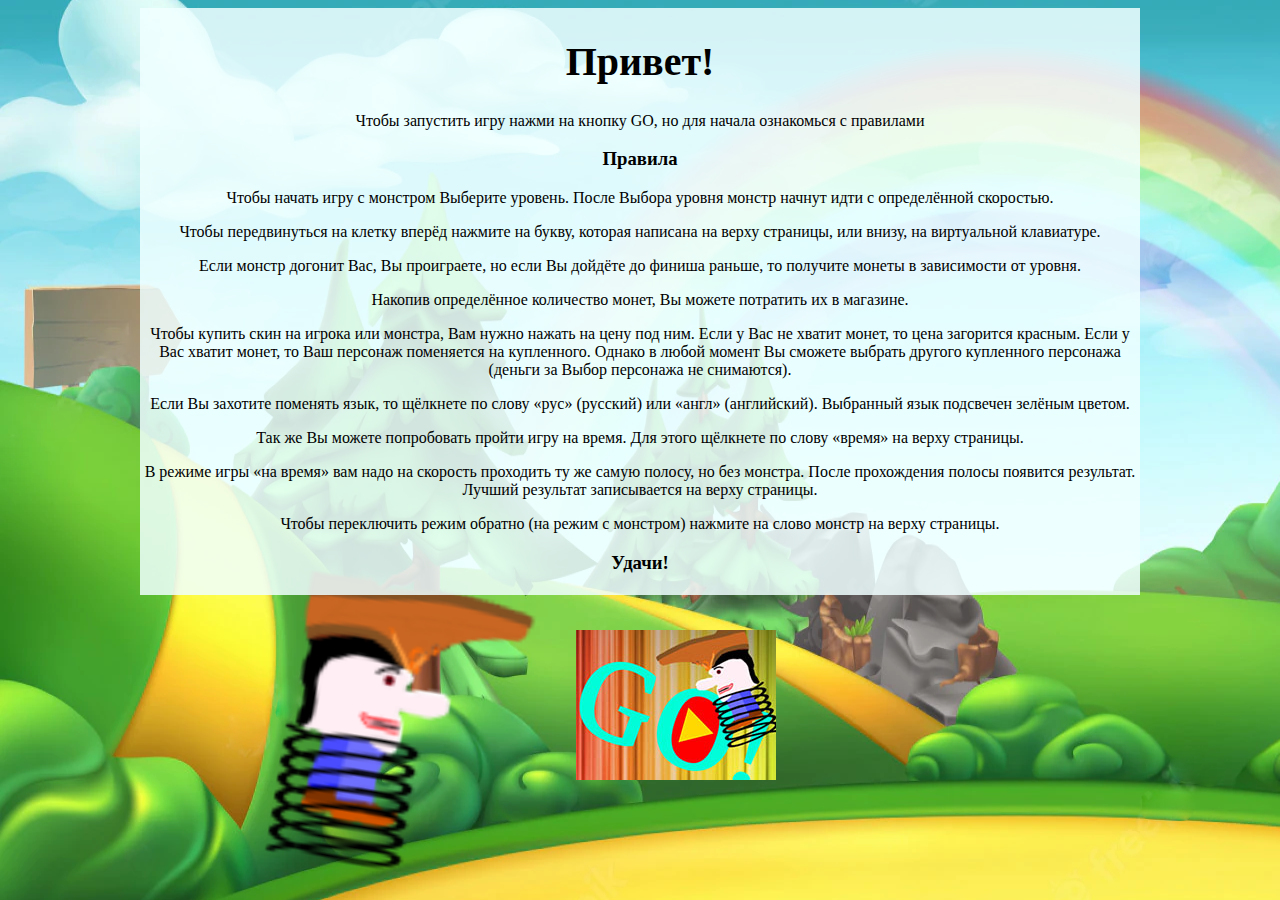
<file: index.html>
<!DOCTYPE html>
<html lang="en">
<head>
    <meta charset="UTF-8">
    <meta http-equiv="X-UA-Compatible" content="IE=edge">
    <meta name="viewport" content="width=device-width, initial-scale=1.0">
    <title>Главная</title>
    <link rel="stylesheet" href="css/style.css">
</head>
<body>
    
    <table id="pravila" width="1000" align="center">
        <tr>
            <td>
                <h1 align="center">Привет!</h1>
                <p>Чтобы запустить игру нажми на кнопку GO, но для начала ознакомься с правилами</p>
                <h3>Правила</h3>
                    <p>Чтобы начать игру с монстром Выберите уровень. После Выбора уровня монстр начнут идти с определённой скоростью.</p>
                        <p>Чтобы передвинуться на клетку вперёд нажмите на букву, которая написана на верху страницы, или внизу, на виртуальной клавиатуре.</p>
                            <p>Если монстр догонит Вас, Вы проиграете, но если Вы дойдёте до финиша раньше, то получите монеты в зависимости от уровня.</p>
                                <p>Накопив определённое количество монет, Вы можете потратить их в магазине.</p>
                                    <p>Чтобы купить скин на игрока или монстра, Вам нужно нажать на цену под ним. Если у Вас не хватит монет, то цена загорится красным. Если у Вас хватит монет, то Ваш персонаж поменяется на купленного. Однако в любой момент Вы сможете выбрать другого купленного персонажа (деньги за Выбор персонажа не снимаются).</p>
                                        <p>Если Вы захотите поменять язык, то щёлкнете по слову «рус» (русский) или «англ» (английский). Выбранный язык подсвечен зелёным цветом.</p>
                                            <p>Так же Вы можете попробовать пройти игру на время. Для этого щёлкнете по слову «время» на верху страницы.</p>
                                                <p>В режиме игры «на время» вам надо на скорость проходить ту же самую полосу, но без монстра. После прохождения полосы появится результат. Лучший результат записывается на верху страницы.</p>
                                                    <p>Чтобы переключить режим обратно (на режим с монстром) нажмите на слово монстр на верху страницы.</p>
                                                    <h3>Удачи!</h3>
        
    </td>
    </tr>
    </table>
        
    <div id="go"><a href="igra.html"><img src="img/knopka.jpg" alt=""></a></div>
        

</body>
</html>
</file>
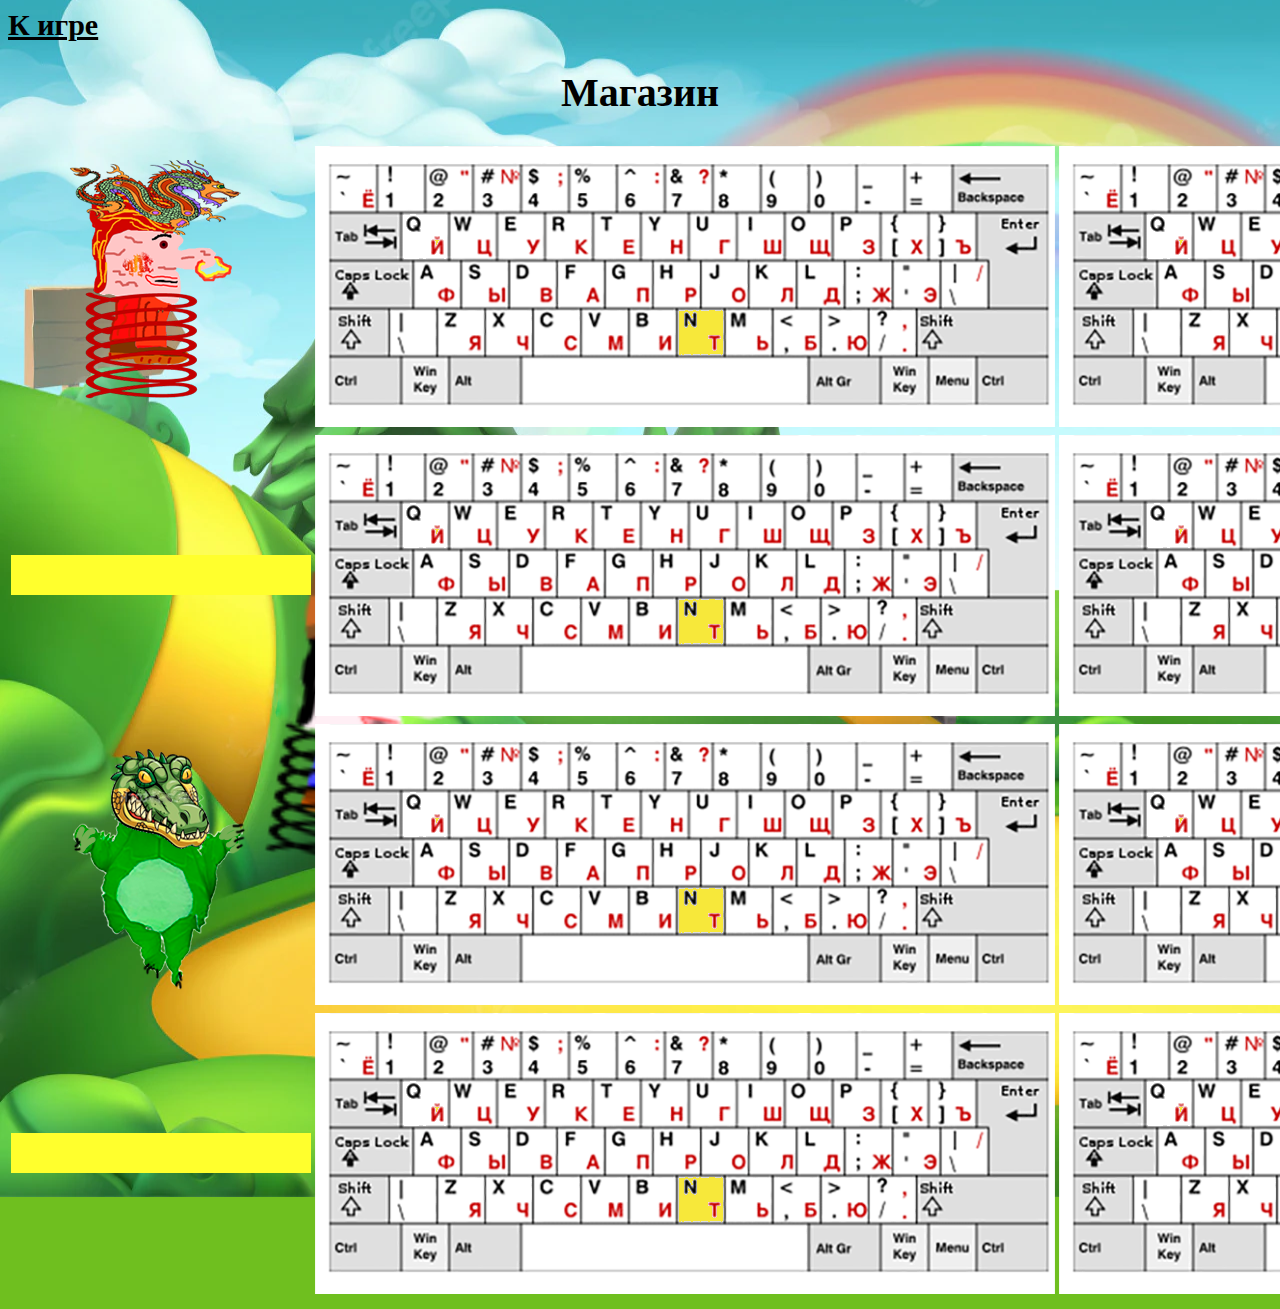
<file: magazin.html>
<!DOCTYPE html>
<html lang="en">
<head>
    <meta charset="UTF-8">
    <meta http-equiv="X-UA-Compatible" content="IE=edge">
    <meta name="viewport" content="width=device-width, initial-scale=1.0">
    <title>Document</title>
    <link rel="stylesheet" href="css/style.css">
</head>
<body>
    <a href="igra.html">К игре</a>
    <h1 align="center">Магазин</h1>
    <table border="0" align="center">
        <tr>
            <td>
                <img src="img/chilli300px2.png"  alt="" >
            </td>
            <td>
                <img src="img/n.png" alt="">
            </td>
            <td>
                <img src="img/n.png" alt="">
            </td>
            <td>
                <img src="img/chilli300px3.png" alt="">
            </td>
            <td>
                <img src="img/n.png" alt="">
            </td>
            <td>
                <img src="img/n.png" alt="">
            </td>
            <td>
                <img src="img/chilli300px.png" alt="">
            </td>
        </tr>
        <tr>
            <td>
                <img src="img/mone.png" onclick="chel(2)">
            </td>
            <td>
                <img src="img/n.png" alt="">
            </td>
            <td>
                <img src="img/n.png" alt="">
            </td>
            <td>
                <img src="img/mone.png" alt="">
            </td>
            <td>
                <img src="img/n.png" alt="">
            </td>
            <td>
                <img src="img/n.png" alt="">
            </td>
            <td>
                <img src="img/mone.png" alt="">
            </td>
        </tr>
        <tr>
            <td>
                <img src="img/monster1.png" alt="">
            </td>
            <td>
                <img src="img/n.png" alt="">
            </td>
            <td>
                <img src="img/n.png" alt="">
            </td>
            <td>
                <img src="img/monster2.png" alt="">
            </td>
            <td>
                <img src="img/n.png" alt="">
            </td>
            <td>
                <img src="img/n.png" alt="">
            </td>
            <td>
                <img src="img/monster3.png" alt="">
            </td>
        </tr>
        <tr>
            <td>
                <img src="img/mone.png" onclick="chel(5)">
            </td>
            <td>
                <img src="img/n.png" alt="">
            </td>
            <td>
                <img src="img/n.png" alt="">
            </td>
            <td>
                <img src="img/mone.png" alt="" onclick="chel(6)">
            </td>
            <td>
                <img src="img/n.png" alt="">
            </td>
            <td>
                <img src="img/n.png" alt="">
            </td>
            <td>
                <img src="img/mone.png" alt="" onclick="chel(7)">
            </td>
        </tr>
    </table>
    <script src="script.js"></script>
</body>
</html>
</file>
<file: css/style.css>
#run{
    text-align: center;
    vertical-align: middle;
    background-color:aliceblue;

  
}
#go{
    position: absolute;
    left: 45%;
    top:70%
}
body{

    background-image:url("../img/fon.png") ;
    background-repeat: no-repeat;
    background-color: rgb(111, 191, 31);
}
h1{
    font-size: 40px;
}
h2{
    font-size: 30px;
}
#u1,#u2,#u3,#u4,#u5,#rus,#eng,#smon,#bmn,#mon300,#mon500,#start,#monst300,#monst500,#monstart{
    cursor: pointer;
}
td{
    text-align: center;
}
a{
    color:rgb(0, 0, 0);
    font-size: 30px;
    font-weight: bold;
}
#eng,#bmn{
    color:#ff0000;
}
#rus,#smon{
    color: #009900;
}
#pravila{
    background-color: rgba(240, 255, 255, 0.851) ;
}
</file>
